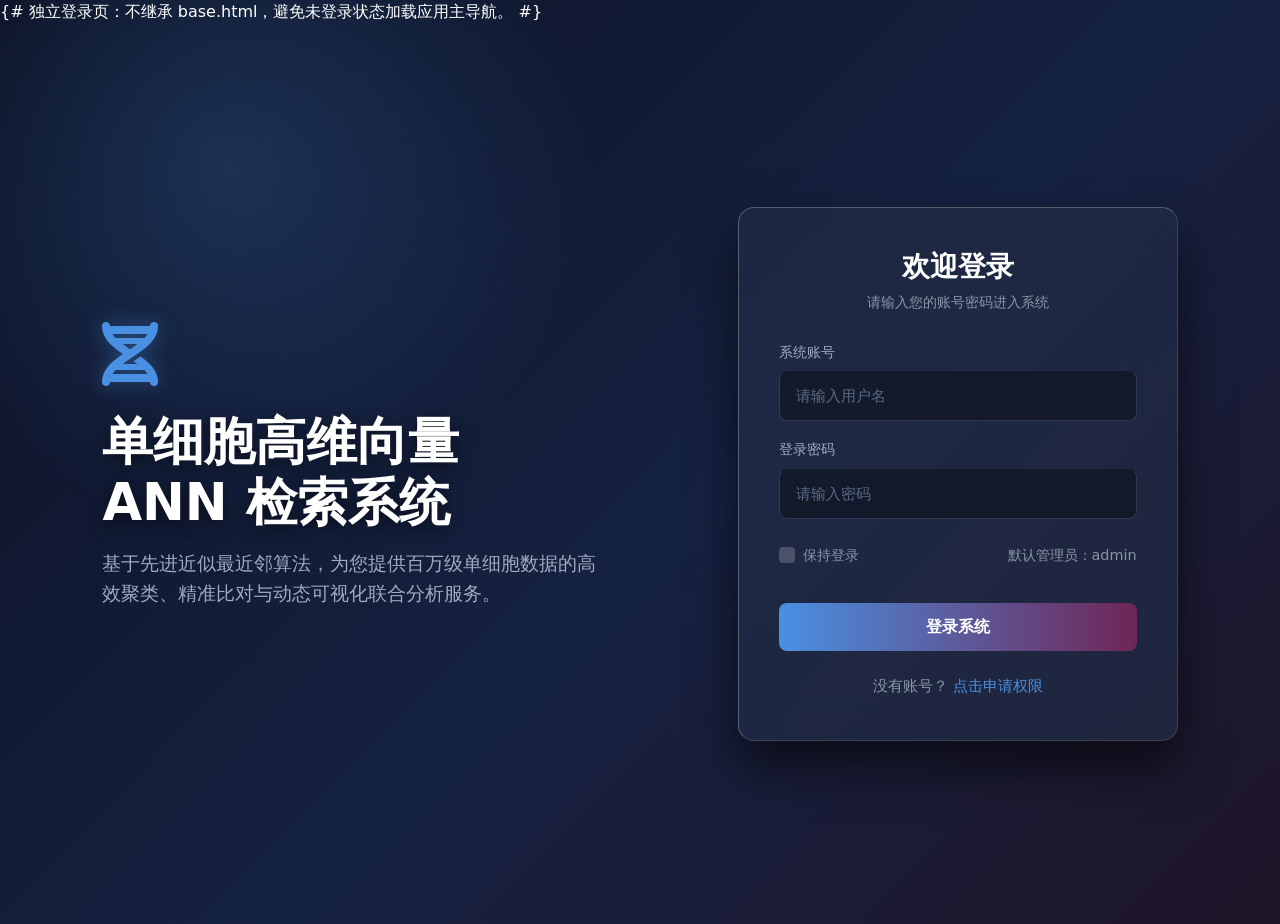
<file: templates/login.html>
<!DOCTYPE html>
<html lang="zh-CN">
<head>
    {# 独立登录页：不继承 base.html，避免未登录状态加载应用主导航。 #}
    <meta charset="UTF-8">
    <meta name="viewport" content="width=device-width, initial-scale=1.0">
    <title>登录 - 单细胞智慧可视化系统</title>
    <link href="https://cdn.jsdelivr.net/npm/bootstrap@5.3.0/dist/css/bootstrap.min.css" rel="stylesheet">
    <link href="https://cdnjs.cloudflare.com/ajax/libs/font-awesome/6.4.0/css/all.min.css" rel="stylesheet">

    <style>
        /* 登录页使用独立视觉样式，避免和应用内 dashboard 布局耦合。 */
        :root {
            --nankai-purple: #6F2656;
            --tech-blue: #4A90E2;
            --text-main: #FFFFFF;
            --text-muted: #8A96A8;
        }

        body, html {
            min-height: 100%;
            margin: 0;
            font-family: 'Segoe UI', system-ui, sans-serif;
            background:
                radial-gradient(circle at 18% 18%, rgba(74, 144, 226, 0.22), transparent 28%),
                linear-gradient(135deg, #0B1021 0%, #162242 55%, #1F1528 100%);
            color: var(--text-main);
        }

        .login-container {
            display: flex;
            min-height: 100vh;
            align-items: center;
            justify-content: center;
            padding: 40px 8%;
        }

        .text-section {
            flex: 1.2;
            padding-right: 50px;
        }

        .text-section i {
            color: var(--tech-blue);
            margin-bottom: 25px;
            text-shadow: 0 0 20px rgba(74, 144, 226, 0.4);
        }

        .text-section h1 {
            font-weight: 700;
            font-size: 3.2rem;
            margin-bottom: 15px;
            letter-spacing: 0;
            text-shadow: 0 4px 15px rgba(0,0,0,0.5);
        }

        .text-section p {
            font-size: 1.2rem;
            color: #A0AABF;
            max-width: 500px;
            line-height: 1.6;
        }

        .form-section {
            flex: 1;
            display: flex;
            justify-content: flex-end;
        }

        .glass-card {
            background: rgba(34, 43, 69, 0.72);
            backdrop-filter: blur(20px);
            -webkit-backdrop-filter: blur(20px);
            border: 1px solid rgba(255, 255, 255, 0.12);
            border-top: 1px solid rgba(255, 255, 255, 0.25);
            border-left: 1px solid rgba(255, 255, 255, 0.25);
            border-radius: 16px;
            padding: 42px 40px;
            width: 100%;
            max-width: 440px;
            box-shadow: 0 25px 50px rgba(0, 0, 0, 0.6);
        }

        .glass-card h3 {
            font-weight: 600;
            margin-bottom: 8px;
        }

        .glass-card .subtitle {
            color: var(--text-muted);
            font-size: 0.9rem;
            margin-bottom: 26px;
        }

        .form-label {
            color: #A0AABF;
            font-size: 0.9rem;
            margin-bottom: 8px;
        }

        .dark-input {
            background-color: rgba(0, 0, 0, 0.35);
            border: 1px solid rgba(255, 255, 255, 0.08);
            border-top: 1px solid rgba(0, 0, 0, 0.3);
            color: white;
            padding: 12px 16px;
            border-radius: 8px;
            transition: all 0.3s;
        }

        .dark-input:focus {
            background-color: rgba(0, 0, 0, 0.5);
            border-color: var(--tech-blue);
            box-shadow: 0 0 0 3px rgba(74, 144, 226, 0.2);
            color: white;
            outline: none;
        }

        .dark-input::placeholder {
            color: #5A6A85;
            font-size: 0.95rem;
        }

        .btn-gradient {
            background: linear-gradient(90deg, #4A90E2 0%, var(--nankai-purple) 100%);
            border: none;
            color: white;
            font-weight: 600;
            padding: 12px;
            border-radius: 8px;
            transition: transform 0.2s, box-shadow 0.2s;
            margin-top: 10px;
        }

        .btn-gradient:hover {
            transform: translateY(-2px);
            box-shadow: 0 6px 20px rgba(111, 38, 86, 0.5);
            color: white;
        }

        .btn-muted {
            background-color: #222B45;
            color: white;
            border: 1px solid rgba(255,255,255,0.1);
            padding: 12px;
            border-radius: 8px;
        }

        .btn-muted:hover {
            background-color: #2e3a59;
            color: white;
        }

        .toggle-link {
            color: var(--tech-blue);
            text-decoration: none;
            cursor: pointer;
            font-weight: 500;
        }

        .toggle-link:hover {
            text-decoration: underline;
            color: #63a4ff;
        }

        .auth-alert {
            display: none;
            border-radius: 8px;
            padding: 10px 12px;
            margin-bottom: 18px;
            font-size: 0.9rem;
        }

        .auth-alert.error {
            display: block;
            background: rgba(255, 71, 87, 0.12);
            border: 1px solid rgba(255, 71, 87, 0.35);
            color: #ffb8c0;
        }

        .auth-alert.success {
            display: block;
            background: rgba(46, 204, 113, 0.12);
            border: 1px solid rgba(46, 204, 113, 0.35);
            color: #9ff0c4;
        }

        @media (max-width: 992px) {
            .login-container { flex-direction: column; text-align: center; padding: 32px 5%; }
            .text-section { padding-right: 0; margin-bottom: 40px; }
            .text-section p { margin: 0 auto; }
            .form-section { justify-content: center; width: 100%; }
        }
    </style>
</head>
<body>

<!-- 双栏登录布局：左侧产品说明，右侧登录/注册表单。 -->
<div class="login-container">
    <div class="text-section d-none d-lg-block">
        <i class="fa-solid fa-dna fa-4x"></i>
        <h1>单细胞高维向量<br>ANN 检索系统</h1>
        <p>基于先进近似最近邻算法，为您提供百万级单细胞数据的高效聚类、精准比对与动态可视化联合分析服务。</p>
    </div>

    <div class="form-section">
        <!-- 玻璃态表单卡片：登录和注册模式共用同一组 DOM，通过脚本切换字段。 -->
        <div class="glass-card">
            <div class="text-center">
                <h3 id="form-title">欢迎登录</h3>
                <div class="subtitle" id="form-subtitle">请输入您的账号密码进入系统</div>
            </div>

            <div id="auth-alert" class="auth-alert"></div>

            <form id="login-form">
                <div class="mb-3">
                    <label class="form-label" for="login-username">系统账号</label>
                    <input id="login-username" type="text" class="form-control dark-input" autocomplete="username" placeholder="请输入用户名" required>
                </div>
                <div class="mb-4">
                    <label class="form-label" for="login-password">登录密码</label>
                    <input id="login-password" type="password" class="form-control dark-input" autocomplete="current-password" placeholder="请输入密码" required>
                </div>

                <div class="d-flex justify-content-between align-items-center mb-4">
                    <div class="form-check">
                        <input class="form-check-input" type="checkbox" id="rememberMe" style="background-color: rgba(255,255,255,0.2); border: none;">
                        <label class="form-check-label" for="rememberMe" style="color: var(--text-muted); font-size: 0.9rem;">保持登录</label>
                    </div>
                    <span style="color: var(--text-muted); font-size: 0.9rem;">默认管理员：admin</span>
                </div>

                <button id="login-submit" type="submit" class="btn btn-gradient w-100">
                    登录系统
                </button>

                <div class="text-center mt-4" style="font-size: 0.95rem;">
                    <span style="color: var(--text-muted);">没有账号？</span>
                    <span class="toggle-link" onclick="toggleForm('register')">点击申请权限</span>
                </div>
            </form>

            <form id="register-form" style="display: none;">
                <div class="mb-3">
                    <label class="form-label" for="register-username">设置账号</label>
                    <input id="register-username" type="text" class="form-control dark-input" autocomplete="username" placeholder="3-32 位字母、数字、下划线或短横线" required>
                </div>
                <div class="mb-3">
                    <label class="form-label" for="register-full-name">真实姓名</label>
                    <input id="register-full-name" type="text" class="form-control dark-input" placeholder="用于系统实名备案">
                </div>
                <div class="mb-3">
                    <label class="form-label" for="register-email">联系邮箱</label>
                    <input id="register-email" type="email" class="form-control dark-input" autocomplete="email" placeholder="name@example.com">
                </div>
                <div class="mb-3">
                    <label class="form-label" for="register-password">设置密码</label>
                    <input id="register-password" type="password" class="form-control dark-input" autocomplete="new-password" placeholder="至少 8 位" required>
                </div>
                <div class="mb-4">
                    <label class="form-label" for="register-password-confirm">确认密码</label>
                    <input id="register-password-confirm" type="password" class="form-control dark-input" autocomplete="new-password" placeholder="再次输入密码" required>
                </div>

                <button id="register-submit" type="submit" class="btn btn-muted w-100">
                    提交注册信息
                </button>

                <div class="text-center mt-4" style="font-size: 0.95rem;">
                    <span style="color: var(--text-muted);">已有系统权限？</span>
                    <span class="toggle-link" onclick="toggleForm('login')">返回安全登录</span>
                </div>
            </form>
        </div>
    </div>
</div>

<script>
    // 登录页脚本职责：切换登录/注册模式，提交认证请求，并显示后端返回的错误/成功信息。
    const nextUrl = new URLSearchParams(window.location.search).get('next') || '/';
    const alertBox = document.getElementById('auth-alert');

    function showMessage(message, type = 'error') {
        alertBox.textContent = message;
        alertBox.className = `auth-alert ${type}`;
    }

    function clearMessage() {
        alertBox.textContent = '';
        alertBox.className = 'auth-alert';
    }

    function toggleForm(target) {
        const loginForm = document.getElementById('login-form');
        const registerForm = document.getElementById('register-form');
        const title = document.getElementById('form-title');
        const subtitle = document.getElementById('form-subtitle');
        clearMessage();

        if (target === 'register') {
            loginForm.style.display = 'none';
            registerForm.style.display = 'block';
            title.innerText = '注册系统账号';
            subtitle.innerText = '完善下方信息获取可视化系统权限';
        } else {
            loginForm.style.display = 'block';
            registerForm.style.display = 'none';
            title.innerText = '欢迎登录';
            subtitle.innerText = '请输入您的账号密码进入系统';
        }
    }

    async function postJson(url, payload) {
        const response = await fetch(url, {
            method: 'POST',
            headers: { 'Content-Type': 'application/json' },
            body: JSON.stringify(payload),
        });
        const data = await response.json().catch(() => ({}));
        if (!response.ok) {
            throw new Error(data.error || '请求失败');
        }
        return data;
    }

    document.getElementById('login-form').addEventListener('submit', async (event) => {
        event.preventDefault();
        clearMessage();
        const button = document.getElementById('login-submit');
        button.disabled = true;
        button.innerText = '正在登录...';
        try {
            await postJson('/api/auth/login', {
                username: document.getElementById('login-username').value,
                password: document.getElementById('login-password').value,
                remember: document.getElementById('rememberMe').checked,
            });
            window.location.href = nextUrl;
        } catch (error) {
            showMessage(error.message);
        } finally {
            button.disabled = false;
            button.innerText = '登录系统';
        }
    });

    document.getElementById('register-form').addEventListener('submit', async (event) => {
        event.preventDefault();
        clearMessage();
        const password = document.getElementById('register-password').value;
        const confirmPassword = document.getElementById('register-password-confirm').value;
        if (password !== confirmPassword) {
            showMessage('两次输入的密码不一致');
            return;
        }

        const button = document.getElementById('register-submit');
        button.disabled = true;
        button.innerText = '正在注册...';
        try {
            await postJson('/api/auth/register', {
                username: document.getElementById('register-username').value,
                full_name: document.getElementById('register-full-name').value,
                email: document.getElementById('register-email').value,
                password,
                remember: true,
            });
            showMessage('注册成功，正在进入系统...', 'success');
            window.location.href = nextUrl;
        } catch (error) {
            showMessage(error.message);
        } finally {
            button.disabled = false;
            button.innerText = '提交注册信息';
        }
    });
</script>

</body>
</html>
</file>
